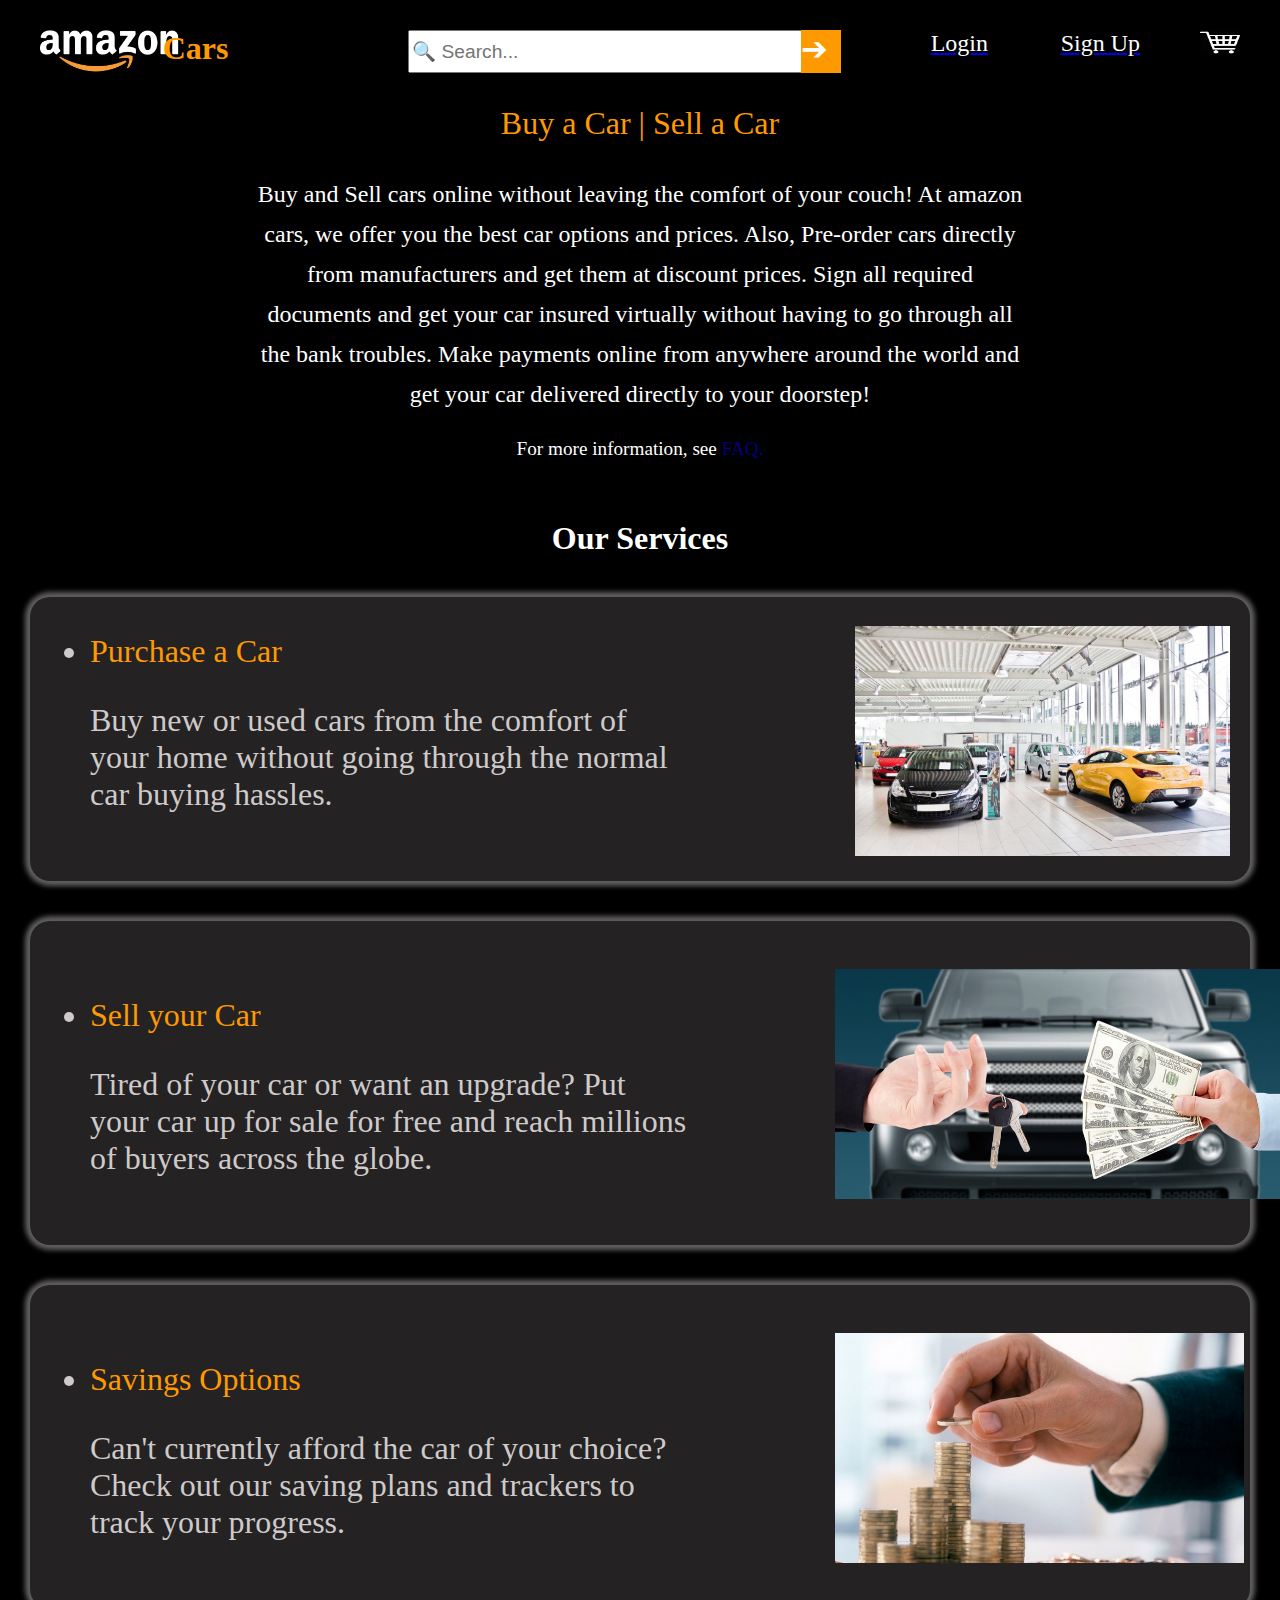
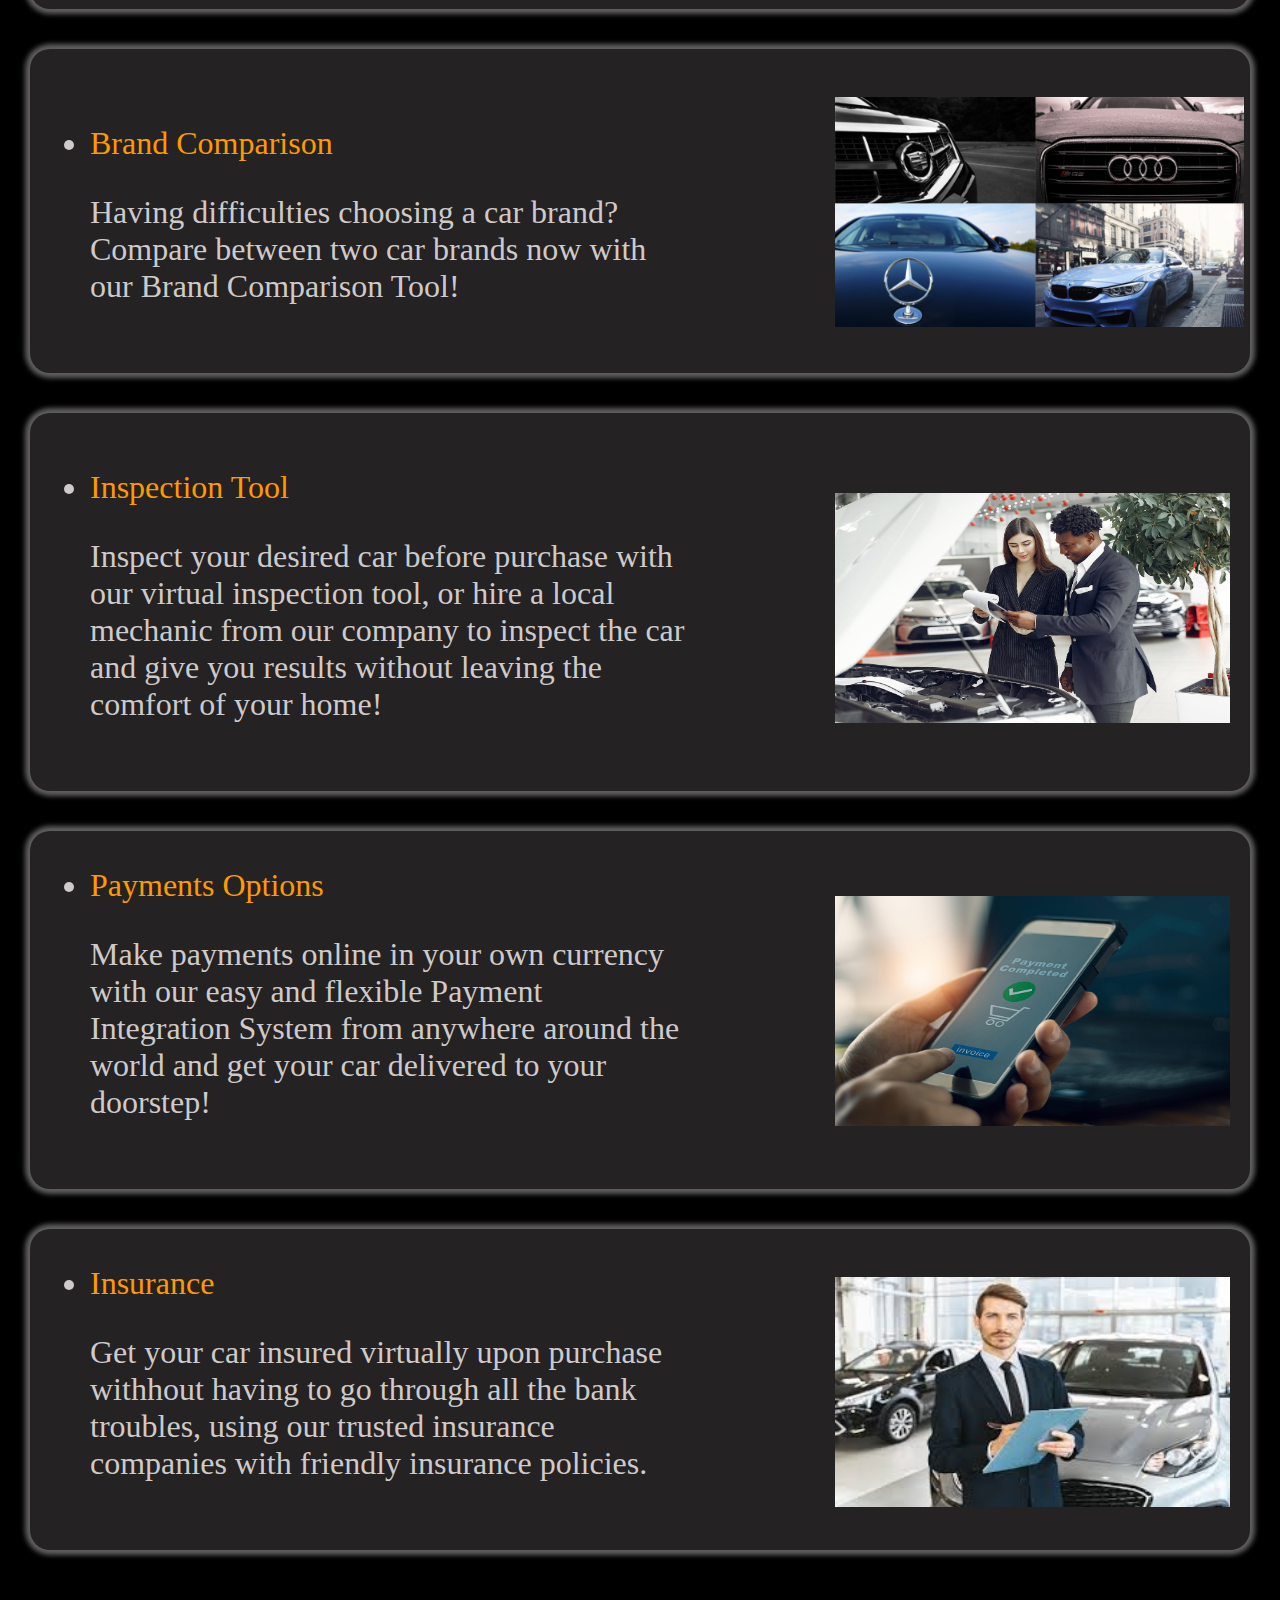
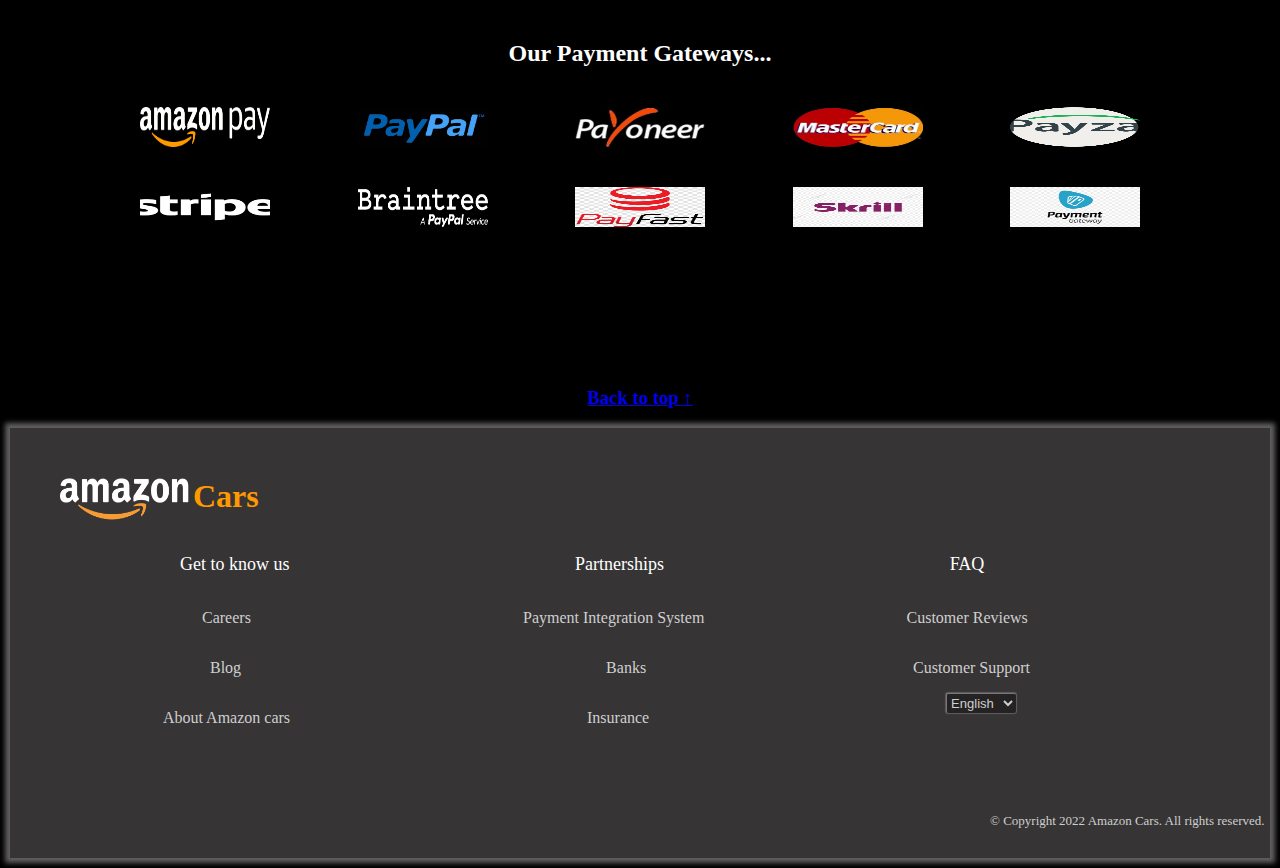
<file: index.html>
<!DOCTYPE html>
<html lang="en">
<head>
    <meta charset="UTF-8">
    <meta http-equiv="X-UA-Compatible" content="IE=edge">
    <meta name="viewport" content="width=device-width, initial-scale=1.0">
    <title>Amazon Cars</title>
    <link rel="stylesheet" href="style.css">
</head>
<body>
    <div class="menu-bar">
        <img src="Home-page imgs/logo3.png" alt="Amazon logo" class="logo1">
        <h1 class="cars">Cars</h1>
        <input type="search" name="Search bar" class="search-bar" placeholder="&#128269; Search...">
        <p class="arrow">&#10132;</p>
        <!-- &#128269; for search icon -->
        <!-- &#8594 for arrow -->
    
        <div class="menu">
            <div>
                <a href="login.html"><p class="login">Login</p></a>
            </div>
            <div>
              <a href="sign-up.html"> <p class="sign-up">Sign Up</p></a>
            </div>
            <img src="Home-page imgs/cart logo3.png" alt="cart logo" class="logo2">
        </div>
       
    </div>
    <div class="options">
        <p class="opt"><span id="buy">Buy a Car</span> | <span id="sell">Sell a Car</span></p>
    </div>
    
    <div class="description">
        <p class="paragraph1">
            Buy and Sell cars online without leaving the comfort of your couch! At amazon cars, we offer you the best car options and prices.
            Also, Pre-order cars directly from manufacturers and get them at discount prices.
            Sign all required documents and get your car insured virtually without having to go through all the bank troubles.
            Make payments online from anywhere around the world and get your car delivered directly to your doorstep!
        </p>
        <p class="paragraph2">
            For more information, see <span id="faq">FAQ.</span>
        </p>
    </div>
    <div class="our">
        <h1 id="our">Our Services</h1>
    </div>

    <div class="list1">
        <ul>
            <li id="list1"><span class="sub-list">Purchase a Car</span>
                <p class="paragraph3">Buy new or used cars from the comfort of your home
                    without going through the normal car buying hassles.</p>
            </li>
        </ul>
        <img src="Home-page imgs/Buy cars.jpg" alt="Buy cars" class="buy-cars">    
    </div>
    <div class="list2">
        <ul>
            <li id="list2"><span class="sub-list">Sell your Car</span>
                <p class="paragraph4">Tired of your car or want an upgrade? Put your car up for sale for free and
                    reach millions of buyers across the globe.</p>
            </li>
        </ul>
        <img src="Home-page imgs/sell-car.jpg" alt="sell-car" class="sell-car">
    </div>
    <div class="list3">
        <ul>
            <li id="list3"><span class="sub-list">Savings Options</span>
                <p class="paragraph5">Can't currently afford the car of your choice? 
                    Check out our saving plans and trackers to track your progress.</p>
            </li>
        </ul>
        <img src="Home-page imgs/car savings.jpg" alt="car-savings" class="savings">
    </div>
    <div class="list4">
        <ul>
            <li id="list4"><span class="sub-list">Brand Comparison</span>
                <p class="paragraph6">Having difficulties choosing a car brand? Compare between two car brands 
                    now with our Brand Comparison Tool!</p>
            </li>
        </ul>
        <img src="Home-page imgs/brand comparison.png" alt="Brand-Comparison" class="brand">
    </div>
    <div class="list5">
        <ul>
            <li id="list5"><span class="sub-list">Inspection Tool</span>
                <p class="paragraph7">Inspect your desired car before purchase with our virtual inspection tool, 
                    or hire a local mechanic from our company to inspect the car and give you results 
                    without leaving the comfort of your home!</p>
            </li>
        </ul>
        <img src="Home-page imgs/car inspection2.jpeg" alt="Car Inspection" class="inspection">
    </div>
    <div class="list6">
        <ul>
            <li id="list6"><span class="sub-list">Payments Options</span>
                <p class="paragraph8">Make payments online in your own currency 
                    with our easy and flexible Payment Integration System 
                    from anywhere around the world and get your car delivered to your doorstep!</p>
            </li>
        </ul>
        <img src="Home-page imgs/car payments2.jpg" alt="Car Payments" class="payment">
    </div>
    <div class="list7">
        <ul>
            <li id="list7"><span class="sub-list">Insurance</span>
                <p class="paragraph9">Get your car insured virtually upon purchase withhout having to go through all the bank troubles, 
                    using our trusted insurance companies with friendly insurance policies.</p>
            </li>
        </ul>
        <img src="Home-page imgs/car insurance.jpg" alt="Car Insurance" class="insurance">
    </div>
    <div class="gateway-div">
        <h2 class="gateway">Our Payment Gateways...</h2>
    </div>
    <div class="gateways">
        <img src="Home-page imgs/amazon pay.png" alt="amazon pay" class="a-pay">
        <img src="Home-page imgs/paypal1.jpg" alt="paypal-logo" class="paypal">
        <img src="Home-page imgs/payoneer2.jpg" alt="payoneer-logo" class="payoneer">
        <img src="Home-page imgs/mc1.jpg" alt="mastercard" class="mastercard">
        <img src="Home-page imgs/payza1.png" alt="payza" class="payza">
    </div>
    <div class="gateways">
        <img src="Home-page imgs/stripe.png" alt="stripe" class="stripe">
        <img src="Home-page imgs/braintree.png" alt="braintree" class="braintree">
        <img src="Home-page imgs/payfast.jpg" alt="payfast" class="payfast">
        <img src="Home-page imgs/skrill.jpg" alt="skrill" class="skrill">
        <img src="Home-page imgs/payment gateway.png" alt="payment gateway" class="pay-gate">
    </div>
    <div class="back">
        <a href="index.html"><h3 id="back">Back to top &#8593</h3></a>
    </div>
   
    <footer>
        <div class="footer">
            <div class="footer-logo">
                <img src="Home-page imgs/logo3.png" alt="Amazon Logo 2" class="amazon">
                <h1 class="cars2">Cars</h1>
            </div>
            
            <div class="sub-footer1">
                <p id="get">Get to know us
                    <p id="partners">Partnerships</p>
                    <P id="faq2">FAQ</P>
                </p>
            </div>

            <div class="sub-footer1">
                <p id="careers">Careers
                    <p id="payment">Payment Integration System</p>
                    <p id="reviews">Customer Reviews</p>
                </p>
            </div>

            <div class="sub-footer1">
                <p id="blog">Blog
                    <p id="banks">Banks</p>
                    <p id="support">Customer Support</p>
                </p>
            </div>

            <div class="sub-footer1">
                <p id="about">About Amazon cars
                    <p id="insurance">Insurance</p>
                    

<select name="language" id="language">
  <option value="english">English <img src="flag.jpg" alt="flag" class="flag"></option>
  <option value="french">Francais</option>
  <option value="spanish">Espanol</option>
  <option value="italian">Italia</option>
</select>
                    <p id="english"></p>
                </p>
            </div>

            <div class="copy">
                <p class="copyright">&#169; Copyright 2022 Amazon Cars. All rights reserved.</p>
            </div>    
        </div>
        
      
    </footer>
</body>
</html>
</file>
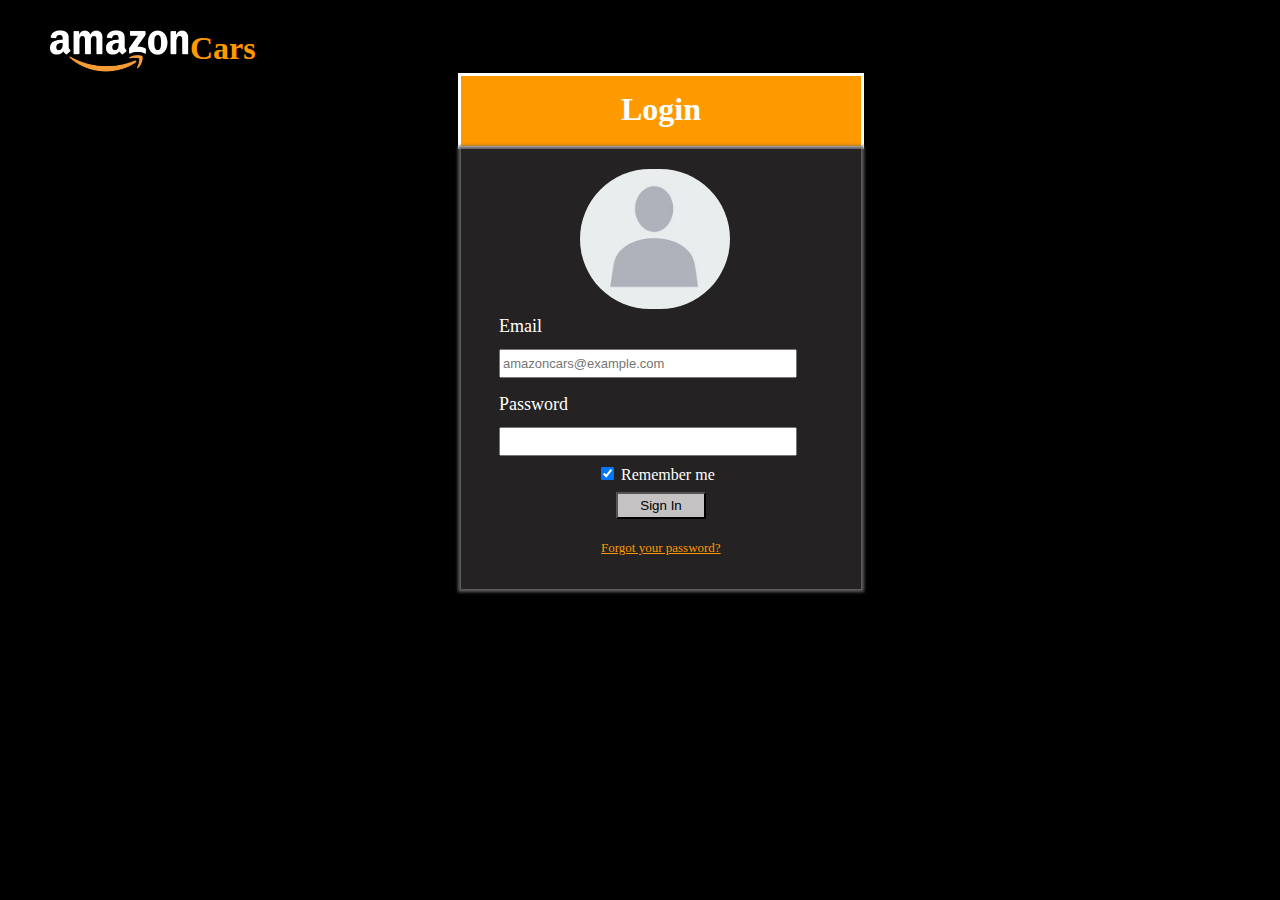
<file: login.html>
<!DOCTYPE html>
<html lang="en">
<head>
    <meta charset="UTF-8">
    <meta http-equiv="X-UA-Compatible" content="IE=edge">
    <meta name="viewport" content="width=+device-width, initial-scale=1.0">
    <title>Login page</title>
    <link rel="stylesheet" href="login.css">
</head>
<body>
    <div class="menu-bar">
        <img src="Home-page imgs/logo3.png" alt="Amazon logo" class="logo1">
        <h1 class="cars">Cars</h1>
    </div>

    <form action="">
        <div class="login-tag">
            <h1 class="login">Login</h1>
        </div>
    
        <div class="login-details">
            <img src="Login-page img/avatar1.jpg" alt="Avatar" class="avatar">
            <table class="logins">
                <tr>
                    <td>
                        <label for="email" id="email">Email</label>
                    </td>
                </tr>
                <tr>
                    <td>
                        <input type="email" class="email" placeholder="amazoncars@example.com" required/>
                    </td>
                </tr>
                
                <tr class="pass">
                    <td id="password">
                        <label for="password">Password</label>
                    </td>
                </tr>
                <tr>
                    <td>
                        <input type="password" class="password" 
                        required pattern="(?=.*\d)(?=.*[a-z])(?=.*[A-Z]).{8,}" 
                        title="Must contain at least one number, one uppercase and lowercase letter,
                         and at least 8 or more characters" required/>
                    </td>
                </tr>            
            </table>
            <label>
                <input type="checkbox" checked="checked" name="remember" class="remember"> Remember me
              </label>
            <div class="button">
                <input type="submit" value="Sign In" class="submit">
            </div>
           <div class="forgot-pwd">
                <p id="forgot-pwd">Forgot your password?</p>
           </div>
        </div>
    </form>
   
   
    
</body>
</html>
</file>
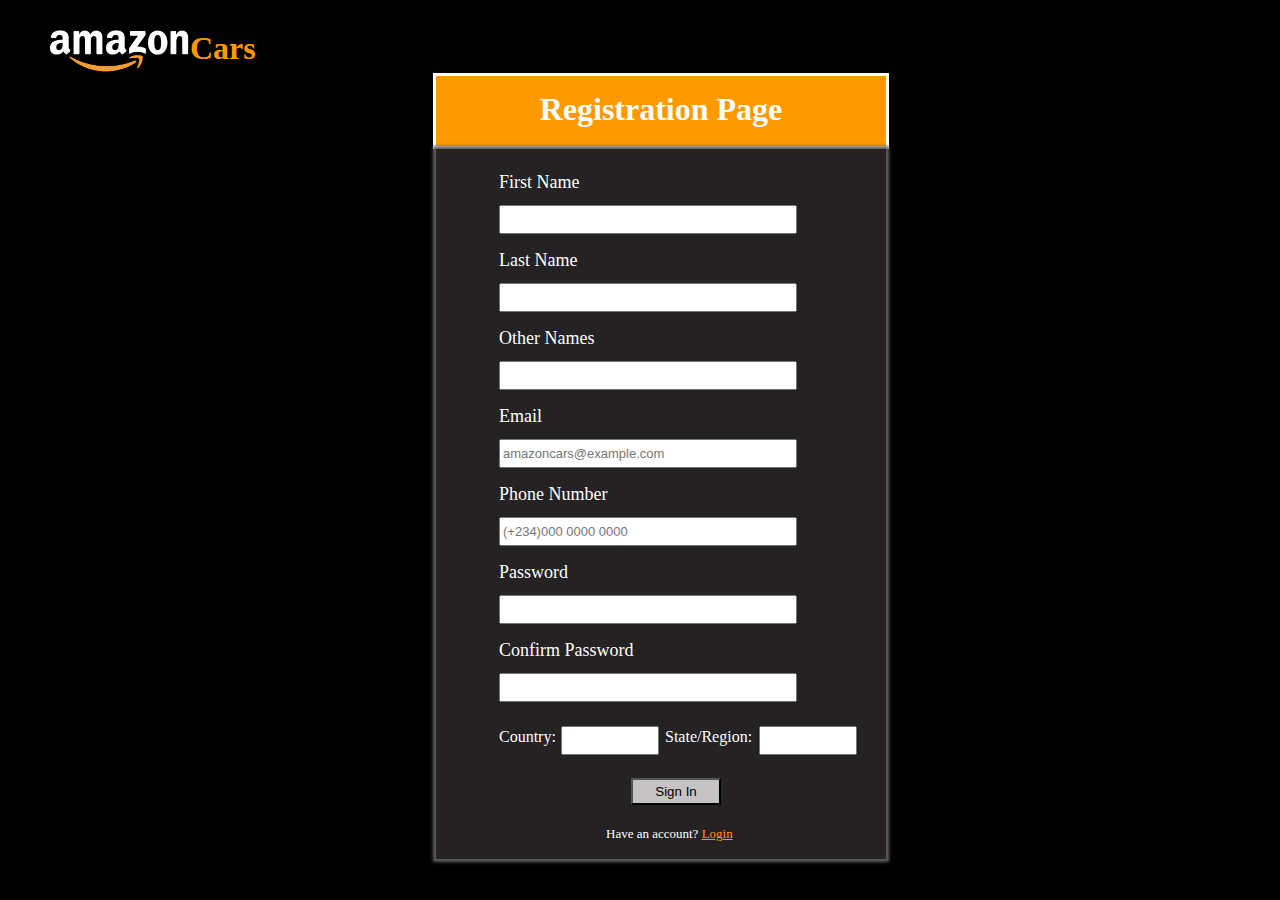
<file: sign-up.html>
<!DOCTYPE html>
<html lang="en">
<head>
    <meta charset="UTF-8">
    <meta http-equiv="X-UA-Compatible" content="IE=edge">
    <meta name="viewport" content="width=device-width, initial-scale=1.0">
    <title>Registration Page</title>
    <link rel="stylesheet" href="sign-up.css">
</head>
<body>
    <div class="menu-bar">
        <img src="Home-page imgs/logo3.png" alt="Amazon logo" class="logo1">
        <h1 class="cars">Cars</h1>
    </div>

    <form action="">
        <div class="registration-tag">
            <h1 class="registration">Registration Page</h1>
        </div>
    
        <div class="registration-details">
            <table class="signups">
                <tr>
                    <td>
                        <label for="fname" id="fname">First Name</label>
                    </td>
                </tr>
                <tr>
                    <td>
                        <input type="text" class="fname" required/>
                    </td>
                </tr>
                <tr>
                    <td>
                        <label for="lname" id="lname">Last Name</label>
                    </td>
                </tr>
                <tr>
                    <td>
                        <input type="text" class="lname" required/>
                    </td>
                </tr>
                <tr>
                    <td>
                        <label for="othername" id="othername">Other Names</label>
                    </td>
                </tr>
                <tr>
                    <td>
                        <input type="text" class="o-name"/>
                    </td>
                </tr>
                <tr>
                    <td>
                        <label for="email" id="email">Email</label>
                    </td>
                </tr>
                <tr>
                    <td>
                        <input type="email" class="email" placeholder="amazoncars@example.com" required/>
                    </td>
                </tr>
                <tr>
                    <td>
                        <label for="number" id="number">Phone Number</label>
                    </td>
                </tr>
                <tr>
                    <td><input type="tel" id="pnumber" class="box" name="pnumber" placeholder="(+234)000 0000 0000" required/></td>
                </tr>
                <tr class="pass">
                    <td id="password">
                        <label for="password">Password</label>
                    </td>
                </tr>
                <tr>
                    <td>
                        <input type="password" class="password" 
                        required pattern="(?=.*\d)(?=.*[a-z])(?=.*[A-Z]).{8,}" 
                        title="Must contain at least one number, one uppercase and lowercase letter,
                         and at least 8 or more characters" required/>
                    </td>
                </tr>        
                <tr class="pass">
                    <td id="password">
                        <label for="confirmpassword">Confirm Password</label>
                    </td>
                </tr>
                <tr>
                    <td>
                        <input type="password" class="password" 
                        required pattern="(?=.*\d)(?=.*[a-z])(?=.*[A-Z]).{8,}" 
                        title="Must contain at least one number, one uppercase and lowercase letter,
                         and at least 8 or more characters" required/>
                    </td>
                </tr>            
                <tr>
                    <td>
                        <label for="country">Country:</label>
                    </td>
                    <td><input type="text" id="country" class="box" required/></td>

                    <td>
                        <label for="state" class="state">State/Region:</label>
                    </td>
                    <td><input type="text" id="state" class="box" required/></td>
                </tr>
            </table>
              <div class="button">
                    <input type="submit" value="Sign In" class="submit">
                </div>
               <div class="account">
                    <p id="account">Have an account? <a href="login.html"><span class="log">Login</span></a></p>
               </div>
</body>
</html>
</file>
<file: style.css>
body{
    margin: 0;
    padding: 0;
    background-color: black;
    color: white;
    font-family: Cambria, Cochin, Georgia, Times, 'Times New Roman', serif;
}
.logo1{
    width: 140px;
    height: 50px;
}
.logo2{
    width: 40px;
    height: 25px;
}
.menu-bar{
    display: flex;
    flex-direction: row;
    justify-content: space-between;
    margin-top: 30px;
}
.menu{
    display: flex;
    flex-direction: row;
    margin-right: 40px;
}
.search-bar{
    width: 410px;
    height: 43px;
    margin-left: -40px;
    font-size: larger;
}
.login, .sign-up, .cars{
    margin-top: 0;
}
.cars{
    margin-left: -237px;
    color: rgb(255, 153, 0);
}
.logo1{
    margin-left: 40px;
}
.arrow{
    margin-top: 0;
    font-size: xx-large;
    border: none;
    width: 40px;
    height: 40px;
    background-color: rgb(255, 153, 0);
    margin-left: -237px;
    padding-bottom: 3px;
    
}
.login{
    font-size: x-large;
    margin-left: -130px;
    color: white;
    text-decoration: none;
}
.sign-up{
    font-size: x-large;
    margin-right: 60px;
    color: white;
    text-decoration: none;
}
.options{
    text-align: center;
}
.opt{
    margin-top: 0;
    font-size: xx-large;
    color: rgb(255, 153, 0);
}
.description{
    width: 60%;
    text-align: center;
    justify-content: center;
    margin: auto;
}
.paragraph1{
    font-size: x-large;
    line-height: 40px;
}
.paragraph2{
    font-size: larger;
}
#faq{
    color: navy;
}
.our{
    text-align: center;
    margin-top: 60px;
}
.list1{
    display: flex;
    flex-direction: row;
    margin-left: 30px;
    margin-right: 30px;
    margin-top: 40px;
    border-style: none;
    border-right: none;
    border-bottom: none;
    box-shadow: 0px 0px 5px 5px #615f5f;
    background-color: rgb(36, 34, 34);
    border-radius: 20px;
    padding: 20px;
}
#list1{
    font-size: xx-large;
    width: 600px;
}
.buy-cars{
    margin-left: 165px;
    height: 230px;
    width: 460px;
    margin-top: 9px;
}
.list2{
    display: flex;
    flex-direction: row;
    margin-left: 30px;
    margin-right: 30px;
    margin-top: 40px;
    border-style: none;
    border-right: none;
    border-bottom: none;
    box-shadow: 0px 0px 5px 5px #615f5f;
    background-color: rgb(36, 34, 34);
    border-radius: 20px;
    padding: 20px;
}
#list2{
    font-size: xx-large;
    width: 600px;
    margin-top: 40px;
}
.sell-car{
    margin-left: 145px;
    height: 230px;
    width: 460px;
    margin-top: 28px;
}
.list3{
    display: flex;
    flex-direction: row;
    margin-left: 30px;
    margin-right: 30px;
    margin-top: 40px;
    border-style: none;
    border-right: none;
    border-bottom: none;
    box-shadow: 0px 0px 5px 5px #615f5f;
    background-color: rgb(36, 34, 34);
    border-radius: 20px;
    padding: 20px;
}
#list3{
    font-size: xx-large;
    width: 600px;
    margin-top: 40px;
}
.savings{
    margin-left: 145px;
    height: 230px;
    width: 460px;
    margin-top: 28px;
}
.list4{
    display: flex;
    flex-direction: row;
    margin-left: 30px;
    margin-right: 30px;
    margin-top: 40px;
    border-style: none;
    border-right: none;
    border-bottom: none;
    box-shadow: 0px 0px 5px 5px #615f5f;
    background-color: rgb(36, 34, 34);
    border-radius: 20px;
    padding: 20px;
}
#list4{
    font-size: xx-large;
    width: 600px;
    margin-top: 40px;
}
.brand{
    margin-left: 145px;
    height: 230px;
    width: 460px;
    margin-top: 28px;
}
.list5{
    display: flex;
    flex-direction: row;
    margin-left: 30px;
    margin-right: 30px;
    margin-top: 40px;
    border-style: none;
    border-right: none;
    border-bottom: none;
    box-shadow: 0px 0px 5px 5px #615f5f;
    background-color: rgb(36, 34, 34);
    border-radius: 20px;
    padding: 20px;
}
#list5{
    font-size: xx-large;
    width: 600px;
    margin-top: 20px;
}
.inspection{
    margin-left: 145px;
    height: 230px;
    width: 460px;
    margin-top: 60px;
}
.list6{
    display: flex;
    flex-direction: row;
    margin-left: 30px;
    margin-right: 30px;
    margin-top: 40px;
    border-style: none;
    border-right: none;
    border-bottom: none;
    box-shadow: 0px 0px 5px 5px #615f5f;
    background-color: rgb(36, 34, 34);
    border-radius: 20px;
    padding: 20px;
}
#list6{
    font-size: xx-large;
    width: 600px;
}
.payment{
    margin-left: 145px;
    height: 230px;
    width: 460px;
    margin-top: 45px;
}
.list7{
    display: flex;
    flex-direction: row;
    margin-left: 30px;
    margin-right: 30px;
    margin-top: 40px;
    margin-bottom: 40px;
    border-style: none;
    border-right: none;
    border-bottom: none;
    box-shadow: 0px 0px 5px 5px #615f5f;
    background-color: rgb(36, 34, 34);
    border-radius: 20px;
    padding: 20px;
}
#list7{
    font-size: xx-large;
    width: 600px;
}
.insurance{
    margin-left: 145px;
    height: 230px;
    width: 460px;
    margin-top: 28px;
}
.sub-list{
    color: rgb(255, 153, 0);
}
li{
    color: rgb(207, 202, 202);
}
.gateway-div{
    margin-top: 90px;
}
.gateway{
    text-align: center;
    margin: auto;
}
.gateways{
    display: flex;
    justify-content: space-between;
    margin-top: 40px;
    margin-left: 140px;
    margin-right: 140px;
    
}
.a-pay{
    height: 40px;
    width: 130px;
}
.paypal{
    height: 40px;
    width: 130px;
}
.payoneer{
    height: 40px;
    width: 130px;
}
.mastercard{
    height: 40px;
    width: 130px;
}
.payza{
    height: 40px;
    width: 130px;
}
.stripe{
    height: 40px;
    width: 130px;
}
.braintree{
    height: 40px;
    width: 130px;
}
.payfast{
    height: 40px;
    width: 130px;
}
.skrill{
    height: 40px;
    width: 130px;
}
.pay-gate{
    height: 40px;
    width: 130px;
}
.back{
    margin: auto;
    text-align: center;
    color: navy;
    margin-top: 160px;
}
.footer{
    border-style: none;
    background-color: #363434;
    border-right: none;
    border-bottom: none;
    box-shadow: 0px 0px 5px 5px #615f5f;
    height: 380px;
    margin-left: 10px;
    margin-right: 10px;
    margin-bottom: 10px;
    padding-top: 50px;
}
.amazon{
    height: 50px;
    width: 130px;
    margin-left: 50px;
}
.footer-logo{
    display: flex;
    flex-direction: row;
}
.cars2{
    margin-top: 0;
    margin-left: 3px;
    color: rgb(255, 153, 0);
}
.sub-footer1{
    display: flex;
    justify-content: space-between;
    font-size: large;
    margin-left: 170px;
}
#careers{
    margin-left: 22px;
    font-size: medium;
    color: #cfcfcf;
}
#blog{
    margin-left: 30px;
    font-size: medium;
    color: #cfcfcf;
}
#about{
    margin-left: -17px;
    font-size: medium;
    color: #cfcfcf;
}
#payment{
    margin-left: 30px;
    font-size: medium;
    color: #cfcfcf;
}
#banks{
    margin-left: 125px;
    font-size: medium;
    color: #cfcfcf;
}
#support{
    margin-left: 27px;
    font-size: medium;
    color: #cfcfcf;
}
#reviews{
    margin-left: -40px;
    font-size: medium;
    color: #cfcfcf;
}
#insurance{
    margin-left: 170px;
    font-size: medium;
    color: #cfcfcf;
}
#language{
    height: 20px;
    width: 70px;
    font-size: smaller;
    border-radius: 2px;
    border-right: none;
    border-bottom: none;
    box-shadow: 0px 0px 1px 1px #615f5f;
    background-color: #242222;
    margin-left: 170px;
    font-size: small;
    color: #cfcfcf;
}
.flag{
    height: 15px;
    width: 20px;
}
.copy{
    margin-top: 70px;
    font-size: small;
    margin-left: 980px;
    color: #cfcfcf;
}
.arrow:hover{
    cursor: default;
    background-color: rgb(248, 180, 79);
}
.arrow:active{
    background-color: rgb(250, 209, 146);
}
.login:hover, .sign-up:hover{
    cursor: pointer;
    color: rgb(255, 153, 0);
    text-decoration: none;
}
.login:active, .sign-up:active{
   color: navy;
}
.logo2:hover{
    cursor: pointer;
    border-style: none;
    border-radius: 2px;
    height: 25px;
    width: 40px;
    padding: 6px;
    background-color: rgb(255, 153, 0);
}
.logo2:active{
    cursor: pointer;
    background-color: rgb(247, 196, 120);
}
#buy:hover{
    cursor: pointer;
    border-style: none;
    height: fit-content;
    width: fit-content;
    border-radius: 4px;
    padding: 10px;
    background-color: #242222;
    color: rgb(255, 153, 0);
}
#sell:hover{
    cursor: pointer;
    border-style: none;
    height: fit-content;
    width: fit-content;
    border-radius: 4px;
    padding: 10px;
    background-color: #242222;
    color: rgb(255, 153, 0);
}
#buy:active, #sell:active{
    color: navy;
}
#faq:hover{
    text-decoration: underline;
    color: white;
    cursor: pointer;
}
#faq:active{
    color: red;
}
.sub-list:hover{
    cursor: pointer;
    color: white;
}
.sub-list:active{
    color: navy;
}
a:hover{
    cursor: pointer;
    text-decoration: underline;
    color: #cfcfcf;
}
a:active{
    color: red;
}
#careers:hover, #payment:hover, #reviews:hover{
    cursor: pointer;
    text-decoration: underline;
    color: white;
}
#blog:hover, #banks:hover, #about:hover, #insurance:hover{
    cursor: pointer;
    text-decoration: underline;
    color: white;
}
#support:hover, #faq2:hover{
    cursor: pointer;
    text-decoration: underline;
    color: white;
}
#careers:active, #payment:active, #reviews:active{
    color:  rgb(248, 180, 79);
}
#blog:active, #banks:active, #about:active, #insurance:active{
    color:  rgb(248, 180, 79);
}
#support:active, #faq2:active{
    color:  rgb(248, 180, 79);
}


@media screen and (max-width:375px) {
    .logo1{
        width: 50px;
        height: 20px;
        margin-left: 10px;
    }
    .logo2{
        width: 15px;
        height: 15px;
    }
    .cars{
        font-size: small;
        margin-left: 27px;
    }
    .menu{
        display: flex;
        flex-direction: row;
        margin-right: 10px;
    }
    .search-bar{
        width: 120px;
        height: 20px;
        margin-left: -32px;
        font-size: x-small;
    }
    .cars{
        margin-left: -58px;
        color: rgb(255, 153, 0);
    }
    .arrow{
        margin-top: 0;
        font-size: small;
        border: none;
        width: 15px;
        height: 19px;
        background-color: rgb(255, 153, 0);
        margin-left: -59px;
        padding-bottom: 1px;        
    }
    .login{
        font-size: x-small;
        margin-left: -35px;
    }
    .sign-up{
        font-size: x-small;
        margin-right: 9px;
    }
    .opt{
        font-size: small;
    }
    .paragraph1{
        font-size: small;
        line-height: 20px;
    }
    .paragraph2{
        font-size: smaller;
    }
    .description{
        width: 70%;
    }
    .our{
        text-align: center;
        margin-top: 30px;
    }
    #our{
        font-size: large;
    }
    .list1{
        display: flex;
        flex-direction: row;
        margin-left: 10px;
        margin-right: 10px;
        margin-top: 30px;
        border-style: none;
        border-right: none;
        border-bottom: none;
        box-shadow: 0px 0px 5px 5px #615f5f;
        background-color: rgb(36, 34, 34);
        border-radius: 20px;
        padding: 0px;
    }
    #list1{
        font-size: small;
        width: 180px;
    }
    .buy-cars{
        margin-left: 15px;
        height: 70px;
        width: 100px;
        margin-top: 35px;
    }
    .list2{
        display: flex;
        flex-direction: row;
        margin-left: 10px;
        margin-right: 10px;
        margin-top: 30px;
        border-style: none;
        border-right: none;
        border-bottom: none;
        box-shadow: 0px 0px 5px 5px #615f5f;
        background-color: rgb(36, 34, 34);
        border-radius: 20px;
        padding: 0px;
        height: 135px;
    }
    #list2{
        font-size: small;
        width: 180px;
        margin-top: 0px;
    }
    .sell-car{
        margin-left: 15px;
        height: 70px;
        width: 100px;
        margin-top: 35px;
    }
    .list3{
        display: flex;
        flex-direction: row;
        margin-left: 10px;
        margin-right: 10px;
        margin-top: 30px;
        border-style: none;
        border-right: none;
        border-bottom: none;
        box-shadow: 0px 0px 5px 5px #615f5f;
        background-color: rgb(36, 34, 34);
        border-radius: 20px;
        padding: 0px;
        height: 135px;
    }
    #list3{
        font-size: small;
        width: 180px;
        margin-top: 0px;
    }
    .savings{
        margin-left: 15px;
        height: 70px;
        width: 100px;
        margin-top: 35px;
    }
    .list4{
        display: flex;
        flex-direction: row;
        margin-left: 10px;
        margin-right: 10px;
        margin-top: 30px;
        border-style: none;
        border-right: none;
        border-bottom: none;
        box-shadow: 0px 0px 5px 5px #615f5f;
        background-color: rgb(36, 34, 34);
        border-radius: 20px;
        padding: 0px;
        height: 135px;
    }
    #list4{
        font-size: small;
        width: 180px;
        margin-top: 0px;
    }
    .brand{
        margin-left: 15px;
        height: 70px;
        width: 100px;
        margin-top: 35px;
    }
    .list5{
        display: flex;
        flex-direction: row;
        margin-left: 10px;
        margin-right: 10px;
        margin-top: 30px;
        border-style: none;
        border-right: none;
        border-bottom: none;
        box-shadow: 0px 0px 5px 5px #615f5f;
        background-color: rgb(36, 34, 34);
        border-radius: 20px;
        padding: 0px;
        height: 135px;
    }
    #list5{
        font-size: x-small;
        width: 180px;
        margin-top: 0px;
    }
    .inspection{
        margin-left: 15px;
        height: 70px;
        width: 100px;
        margin-top: 35px;
    }
    .list6{
        display: flex;
        flex-direction: row;
        margin-left: 10px;
        margin-right: 10px;
        margin-top: 30px;
        border-style: none;
        border-right: none;
        border-bottom: none;
        box-shadow: 0px 0px 5px 5px #615f5f;
        background-color: rgb(36, 34, 34);
        border-radius: 20px;
        padding: 0px;
        height: 135px;
    }
    #list6{
        font-size: x-small;
        width: 180px;
        margin-top: 7px;
    }
    .payment{
        margin-left: 15px;
        height: 70px;
        width: 100px;
        margin-top: 35px;
    }
    .list7{
        display: flex;
        flex-direction: row;
        margin-left: 10px;
        margin-right: 10px;
        margin-top: 30px;
        border-style: none;
        border-right: none;
        border-bottom: none;
        box-shadow: 0px 0px 5px 5px #615f5f;
        background-color: rgb(36, 34, 34);
        border-radius: 20px;
        padding: 0px;
        height: 135px;
    }
    #list7{
        font-size: x-small;
        width: 180px;
        margin-top: 7px;
    }
    .insurance{
        margin-left: 15px;
        height: 70px;
        width: 100px;
        margin-top: 35px;
    }
    .gateway-div{
        margin-top: 20px;
    }
    .gateway{
        text-align: center;
        margin: auto;
        font-size: medium;
    }
    .gateways{
        display: flex;
        justify-content: space-between;
        margin-top: 10px;
        margin-left: 20px;
        margin-right: 20px;
    }
    .a-pay, .paypal, .payoneer, .mastercard{
        height: 20px;
        width: 50px;
    }
    .payza, .stripe, .braintree, .payfast{
        height: 20px;
        width: 50px;
    }
    .skrill, .pay-gate{
        height: 20px;
        width: 50px;
    }
    .back{
        margin-top: 40px;
        font-size: xx-small;
    }
    .footer{
        height: 240px;
        margin-left: 10px;
        margin-right: 10px;
        margin-bottom: 10px;
        padding-top: 10px;
    }
    .amazon{
        height: 20px;
        width: 50px;
        margin-left: 10px;
    }
    .cars2{
        font-size: medium;
        margin-top: 0;
        margin-left: 1px;
    }
    .sub-footer1{
        font-size: x-small;
        margin-left: 35px;
    }
    #careers{
        margin-left: 15px;
        font-size: xx-small;
        color: #cfcfcf;
    }
    #blog{
        margin-left: 22px;
        font-size: xx-small;
    }
    #about{
        margin-left: -5px;
        font-size: xx-small;
    }
    #payment{
        margin-left: 23px;
        font-size: xx-small;
    }
    #banks{
        margin-left: 70px;
        font-size: xx-small;
    }
    #support{
        margin-left: 31px;
        font-size: xx-small;
    }
    #reviews{
        margin-left: -10px;
        font-size: xx-small;
    }
    #insurance{
        margin-left: 43px;
        font-size: xx-small;
    }
    #language{
        height: 12px;
        width: 55px;
        margin-left: 40px;
        font-size: xx-small;
    }
    .copy{
        margin-top: 50px;
        font-size: xx-small;
        margin-left: 220px;
    }
}
</file>
<file: login.css>
body{
    margin-top: 0;
    margin-left: 50px;
    padding: 0;
    background-color: black;
    color: white;
    font-family: Cambria, Cochin, Georgia, Times, 'Times New Roman', serif;
}
.logo1{
    width: 140px;
    height: 50px;
}
.menu-bar{
    display: flex;
    flex-direction: row;
    margin-top: 30px;
}
.cars{
    color: rgb(255, 153, 0);
    margin-top: 0;
}
.login-tag{
    border-style: solid;
    border-color: rgba(255, 153, 0, 0.911)f;
    background-color: rgb(255, 153, 0);
    width: 400px;
    height: 70px;
    margin: auto;
    margin-top: -15px;
}
.login-details{
    border-style: none;
    border-right: none;
    border-bottom: none;
    box-shadow: 0px 0px 3px 3px #615f5f;
    background-color: rgb(36, 34, 34);
    width: 400px;
    height: 420px;
    padding-top: 20px;
    margin: auto;
}
.avatar{
    height: 140px;
    width: 150px;
    margin-left: 119px;
    border-radius: 250px;
}
.login{
    text-align: center;
    margin-top: 15px;
    
}
.email{
    height: 23px;
    width: 290px;
    margin-top: 8px;
    margin-bottom: 12px;
    font-size: small;
}
#email, #password{
    font-size: large;
}
.password{
    height: 23px;
    width: 290px;
    margin-top: 8px;
    margin-bottom: 5px;
    font-size: small;
}
.logins{
    margin-left: 35px;
}
.remember{
    margin-left: 140px;
    margin-bottom: 12px;
}
.submit{
    height: 27px;
    width: 90px;
    margin-left: 155px;
    margin-bottom: 8px;
    background-color: #c4c2c2;
}
.forgot-pwd{
    margin-left: 140px;
    color: rgb(255, 153, 0);
}
#forgot-pwd{
    font-size: small;
    text-decoration: underline;
}
.submit:hover{
    cursor: pointer;
    background-color: rgb(255, 174, 53);
}
.submit:active{
    background-color: rgb(255, 210, 143);
}
.forgot-pwd:hover{
    cursor: pointer;
    color: white;
}
.forgot-pwd:active{
    color: rgb(0, 0, 54);
}
</file>
<file: sign-up.css>
body{
    margin-top: 0;
    margin-left: 50px;
    padding: 0;
    background-color: black;
    color: white;
    font-family: Cambria, Cochin, Georgia, Times, 'Times New Roman', serif;
}
.logo1{
    width: 140px;
    height: 50px;
}
.menu-bar{
    display: flex;
    flex-direction: row;
    margin-top: 30px;
}
.cars{
    color: rgb(255, 153, 0);
    margin-top: 0;
}
.registration-tag{
    border-style: solid;
    border-color: rgba(255, 153, 0, 0.911)f;
    background-color: rgb(255, 153, 0);
    width: 450px;
    height: 70px;
    margin: auto;
    margin-top: -15px;
}
.registration-details{
    border-style: none;
    border-right: none;
    border-bottom: none;
    box-shadow: 0px 0px 3px 3px #615f5f;
    background-color: rgb(36, 34, 34);
    width: 450px;
    height: 690px;
    padding-top: 20px;
    margin: auto;
}
.registration{
    text-align: center;
    margin-top: 15px;  
}
.signups{
    margin-left: 60px;
}
.fname{
    height: 23px;
    width: 290px;
    margin-top: 8px;
    margin-bottom: 12px;
    font-size: small;
}
#fname, #lname, #othername, #email, #password, #number{
    font-size: large;
}
.lname{
    height: 23px;
    width: 290px;
    margin-top: 8px;
    margin-bottom: 12px;
    font-size: small;
}
.o-name{
    height: 23px;
    width: 290px;
    margin-top: 8px;
    margin-bottom: 12px;
    font-size: small;
}
#pnumber{
    margin-bottom: 12px;
}
.email{
    height: 23px;
    width: 290px;
    margin-top: 8px;
    margin-bottom: 12px;
    font-size: small;
}
.box{
    width: 290px;
    height: 23px;
    font-size: small;
    margin-top: 8px;
}
.password{
    height: 23px;
    width: 290px;
    margin-top: 8px;
    margin-bottom: 12px;
    font-size: small;
}
#country{
    margin-left: -240px;
    width: 90px;
}
.state{
    margin-left: -140px;
}
#state{
    margin-left: -50px;
    width: 90px;
}
.submit{
    height: 27px;
    width: 90px;
    margin-left: 195px;
    margin-bottom: 8px;
    margin-top: 20px;
    background-color: #c4c2c2;
}
.account{
    margin-left: 170px;
}
#account{
    font-size: small;
}
.log{
    color: rgb(255, 153, 0);
    text-decoration: underline;
}
.submit:hover{
    cursor: pointer;
    background-color: rgb(255, 174, 53);
}
.submit:active{
    background-color: rgb(255, 210, 143);
}
.log:hover{
    cursor: pointer;
    color: white;
}
.log:active{
    color: rgb(0, 0, 54);
}
</file>
